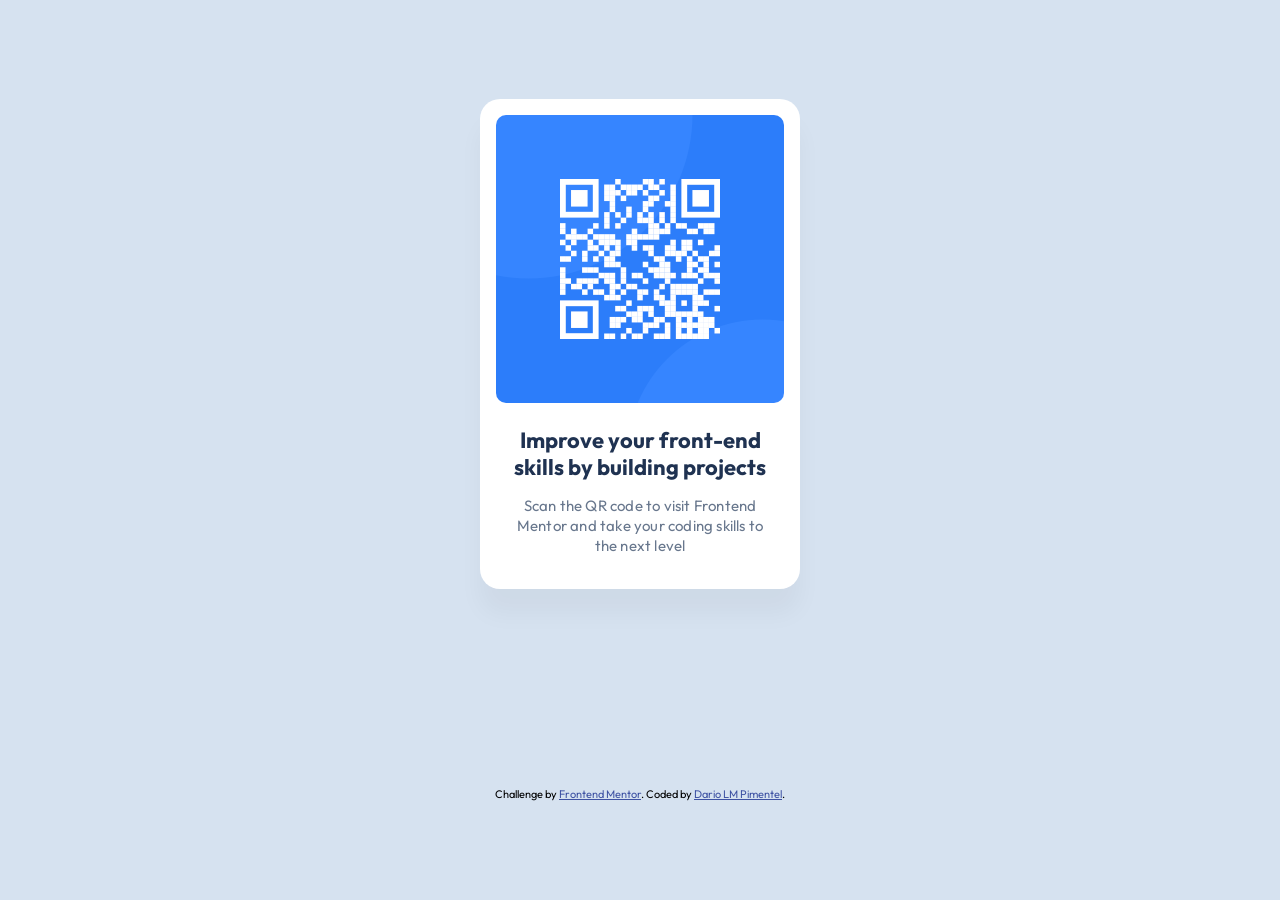
<file: index.html>
<!DOCTYPE html>
<html lang="en">
<head>
  <meta charset="UTF-8">
  <meta name="viewport" content="width=device-width, initial-scale=1.0"> <!-- displays site properly based on user's device -->
<link rel="preconnect" href="https://fonts.googleapis.com">
<link rel="preconnect" href="https://fonts.gstatic.com" crossorigin>
<link href="https://fonts.googleapis.com/css2?family=Outfit:wght@400..700&display=swap" rel="stylesheet">
<link rel="icon" type="image/png" sizes="32x32" href="./src/images/favicon-32x32.png">
<link rel="stylesheet" href="src/styles.css">
<title>Frontend Mentor | QR code component</title>

</head>
<body>
<div class="card">
    <img src="src/images/image-qr-code.png" alt="Scan this QR and go to Frontend Mentor Website">
  <section class="content">
    <h1 class="first-text">
      Improve your front-end skills by building projects
    </h1>
    
      <p class="second-text">Scan the QR code to visit Frontend Mentor and take your coding skills to the next level</p>
    
  </section>
</div>
  <footer class="attribution">
    Challenge by <a href="https://www.frontendmentor.io?ref=challenge">Frontend Mentor</a>. 
    Coded by <a href="#">Dario LM Pimentel</a>.
  </footer>
</body>
</html>
</file>
<file: src/styles.css>
* {
    box-sizing: border-box;
    margin: 0;
    padding: 0;
}

body {
    background-color: hsl(212, 45%, 89%);
    display: grid;
    font-family: "Outfit", sans-serif;
    min-height: 100vh;
    place-items: center;
}

.attribution {
    font-size: 0.6875rem;
    text-align: center;
}

.attribution a {
    color: hsl(228, 45%, 44%);
}

.card {
    align-items: center;
    background-color: white;
    display: flex;
    flex-direction: column;
    border-radius: 20px;
    box-shadow: 0 25px 25px rgba(0, 0, 0, 0.04);
    padding: 16px;
    width: 320px;
}

img {
    width: 100%;
    border-radius: 10px;
}

.content {
    padding: 24px 12px 16px;
    text-align: center;
}

.first-text {
    color: hsl(218, 44%, 22%);
    font-size: 22px;
    font-weight: 700;
    line-height: 1.2;
    margin-bottom: 16px;
}

.second-text {
    color: hsl(216, 15%, 48%);
    font-size: 15px;
    font-weight: 400;
    letter-spacing: 0.2px;
    line-height: 1.35;
}
</file>
